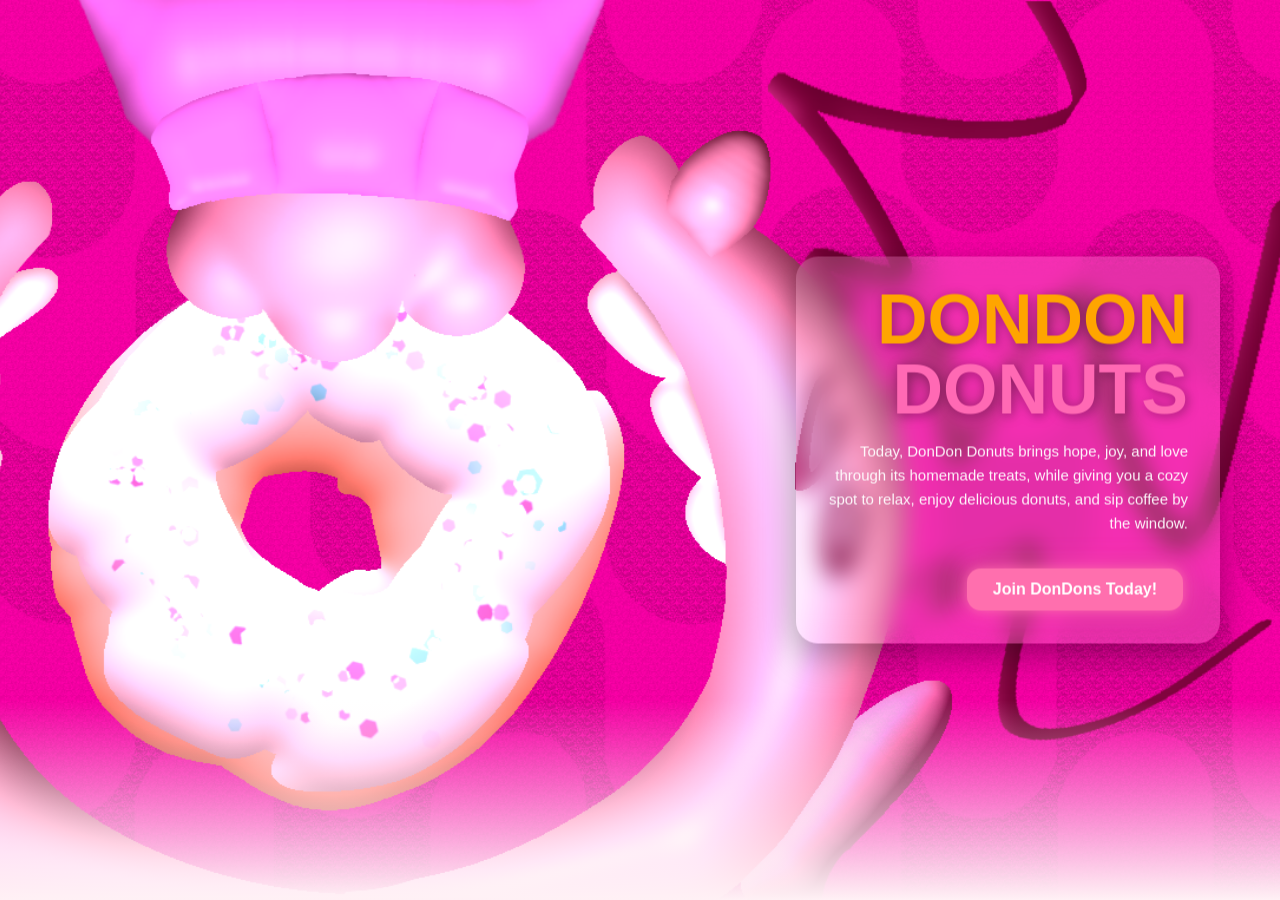
<file: index.html>
<!DOCTYPE html>
<html lang="en">
<head>
  <meta charset="UTF-8">
  <title>DONDON Donuts</title>
    <link rel="icon" type="image/x-icon" href="donut pics/Donicon.png">
  <link rel="stylesheet" href="dondonstyle.css">
  <link rel="stylesheet" href="land.css">
</head>
<body>

  <div class="hero">
    <img src="donut pics/land.png" class="hero-img" alt="image">

    <div class="hero-text">

                <h1 id="dondon"><b>DONDON <br></h1>
                <h1 id="donuts">DONUTS</b></h1>

      <p class="desc">
        Today, DonDon Donuts brings hope, joy, and love through its homemade treats, while giving you a cozy spot to relax, enjoy delicious donuts, and sip coffee by the window.
      </p>

      <a href="login.html" class="btn">
        Join DonDons Today!
      </a>

    </div>

    <div class="fade-bottom"></div>
  </div>

</body>
</html>
</file>
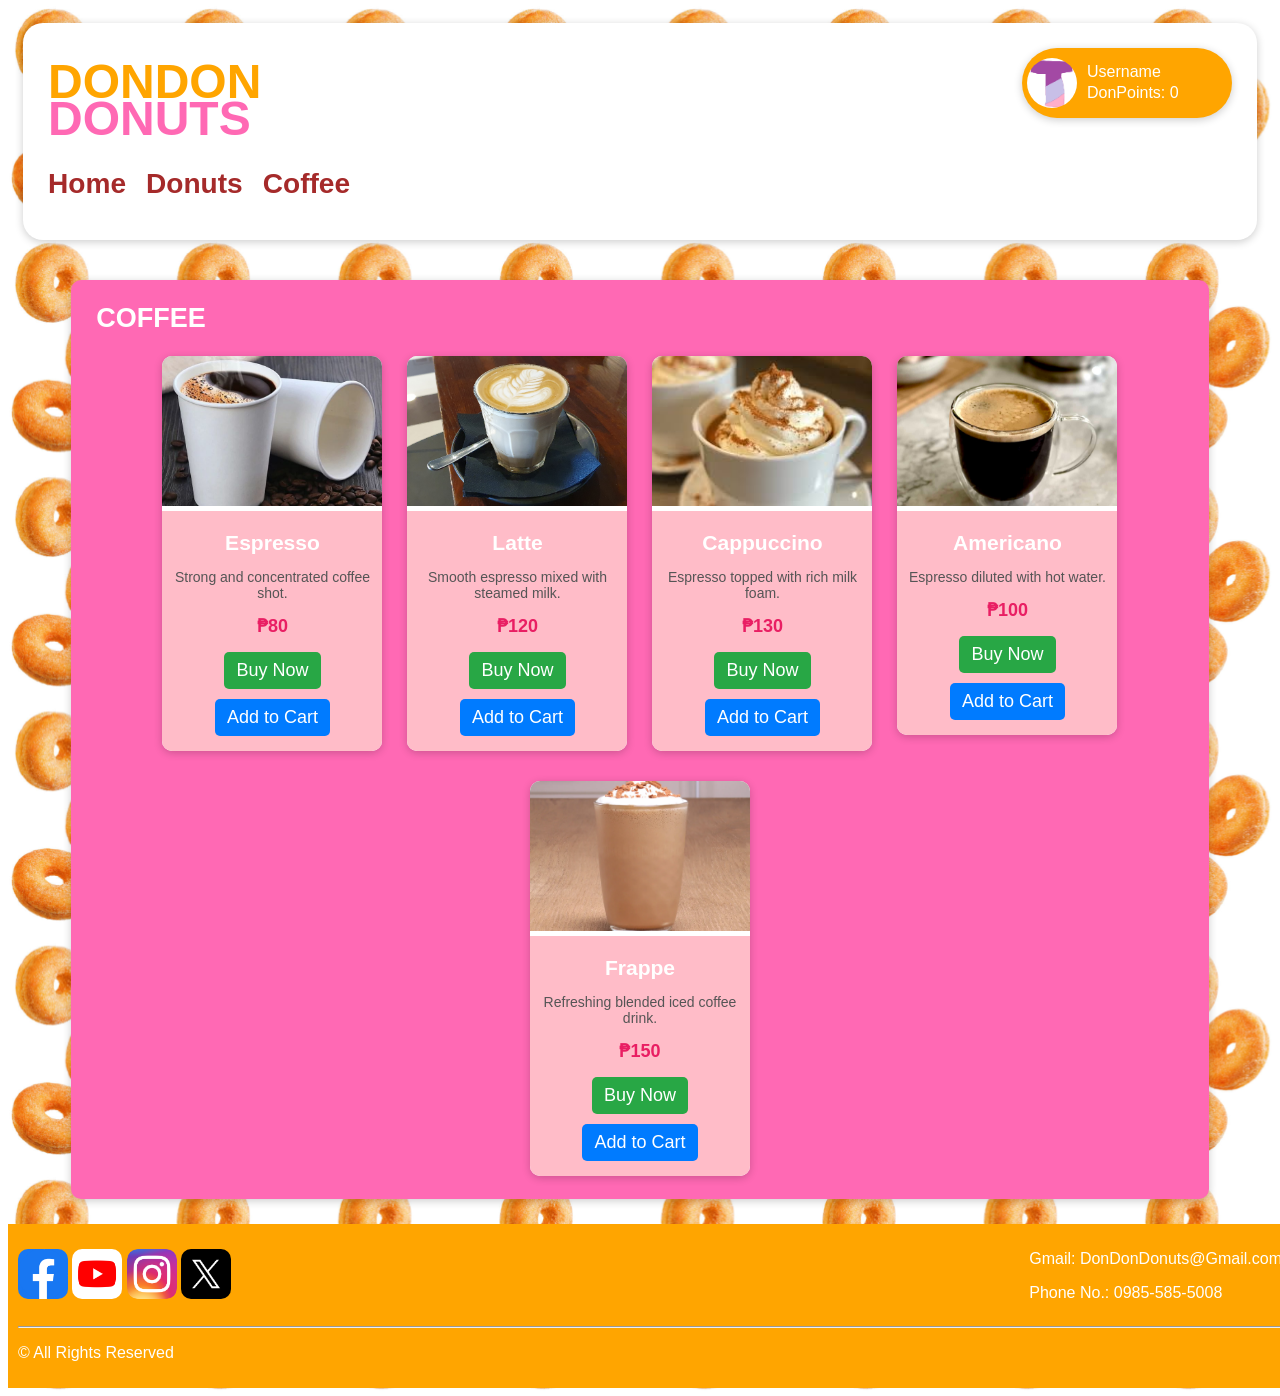
<file: dondoncofee.html>
<!DOCTYPE html>
<html>
<head>
    <title>Coffee - DonDon Donuts</title>
    <link rel="icon" type="image/x-icon" href="donut pics/Donicon.png">
    <link rel="stylesheet" href="dondonstyle.css">
</head>
<body>
    <header >
        <div class="topheader">
            <div class="dondondonuts">
                <a href="Home.html">
                <h1 id="dondon"><b>DONDON <br></h1>
                <h1 id="donuts">DONUTS</b></h1>
                </a>
            </div>

            <div class="profilesection">
                <img src="donut pics/testicon.png" class="profile-icon" alt="profile icon">
                <div>
                    <p id="Username">Username</p>
                    <p id="donpoints">DonPoints: 0</p>
                </div>
            </div>
        </div>

        <nav>
            <a href="Home.html"><h3>Home</h3></a>
            <a href="dondondonuts.html"><h3>Donuts</h3></a>
            <a href="dondoncofee.html"><h3>Coffee</h3></a>
        </nav>
    </header>

    <div class="itemsbox">
        <h2>COFFEE</h2>
        <ul class="items">
            <li>
                <div class="card">
                    <img src="donut pics/espresso.jpg" alt="Espresso">
                    <div class="card-content">
                    <h3>Espresso</h3>
                    <p>Strong and concentrated coffee shot.</p>
                    <div class="price">₱80</div>
                        <a href="#" class="btn buy">Buy Now</a>
                        <a href="#" class="btn cart">Add to Cart</a>
                    </div>
                </div>
            </li>
            <li>
                <div class="card">
                <img src="donut pics/latte.jpg" alt="Latte">
                <div class="card-content">
                    <h3>Latte</h3>
                    <p>Smooth espresso mixed with steamed milk.</p>
                    <div class="price">₱120</div>
                    <a href="#" class="btn buy">Buy Now</a>
                    <a href="#" class="btn cart">Add to Cart</a>
                    </div>
                </div>
            </li>
            <li>
                <div class="card">
                    <img src="donut pics/cappuccino.jpg" alt="Cappuccino">
                    <div class="card-content">
                    <h3>Cappuccino</h3>
                    <p>Espresso topped with rich milk foam.</p>
                    <div class="price">₱130</div>
                        <a href="#" class="btn buy">Buy Now</a>
                        <a href="#" class="btn cart">Add to Cart</a>
                    </div>
                </div>
            </li>
            <li>
                <div class="card">
                <img src="donut pics/americano.jpg" alt="Americano">
                <div class="card-content">
                    <h3>Americano</h3>
                    <p>Espresso diluted with hot water.</p>
                    <div class="price">₱100</div>
                        <a href="#" class="btn buy">Buy Now</a>
                        <a href="#" class="btn cart">Add to Cart</a>
                    </div>
                </div>
            </li>
            <li>
                <div class="card">
                    <img src="donut pics/frappe.webp" alt="Frappe">
                    <div class="card-content">
                        <h3>Frappe</h3>
                        <p>Refreshing blended iced coffee drink.</p>
                        <div class="price">₱150</div>
                        <a href="#" class="btn buy">Buy Now</a>
                        <a href="#" class="btn cart">Add to Cart</a>
                    </div>
                </div>
            </li>
        </ul>
    </div>

    <footer class="">
        <section class="socials">
            <div class="socials-1">
                <a href="facebook.com/dondondonuts"><img src="social icons/facebook-icon.png" class="social-icon"></a>
                <a href="youtube.com/@dondondonuts"><img src="social icons/youtube-icon.png" class="social-icon"></a>
                <a href="instagram.com/dondondonuts"><img src="social icons/instagram-icon.png" class="social-icon"></a>
                <a href="x.com/dondondonuts"><img src="social icons/twitter-x-icon.png" class="social-icon"></a>
            </div>

            <div class="socials-2">
                <p>Gmail: DonDonDonuts@Gmail.com</p>
                <p>Phone No.: 0985-585-5008</p> 
            </div>
            
        </section>
        <hr>
        <p>© All Rights Reserved</p>
    </footer>
</body>
</html>
</file>
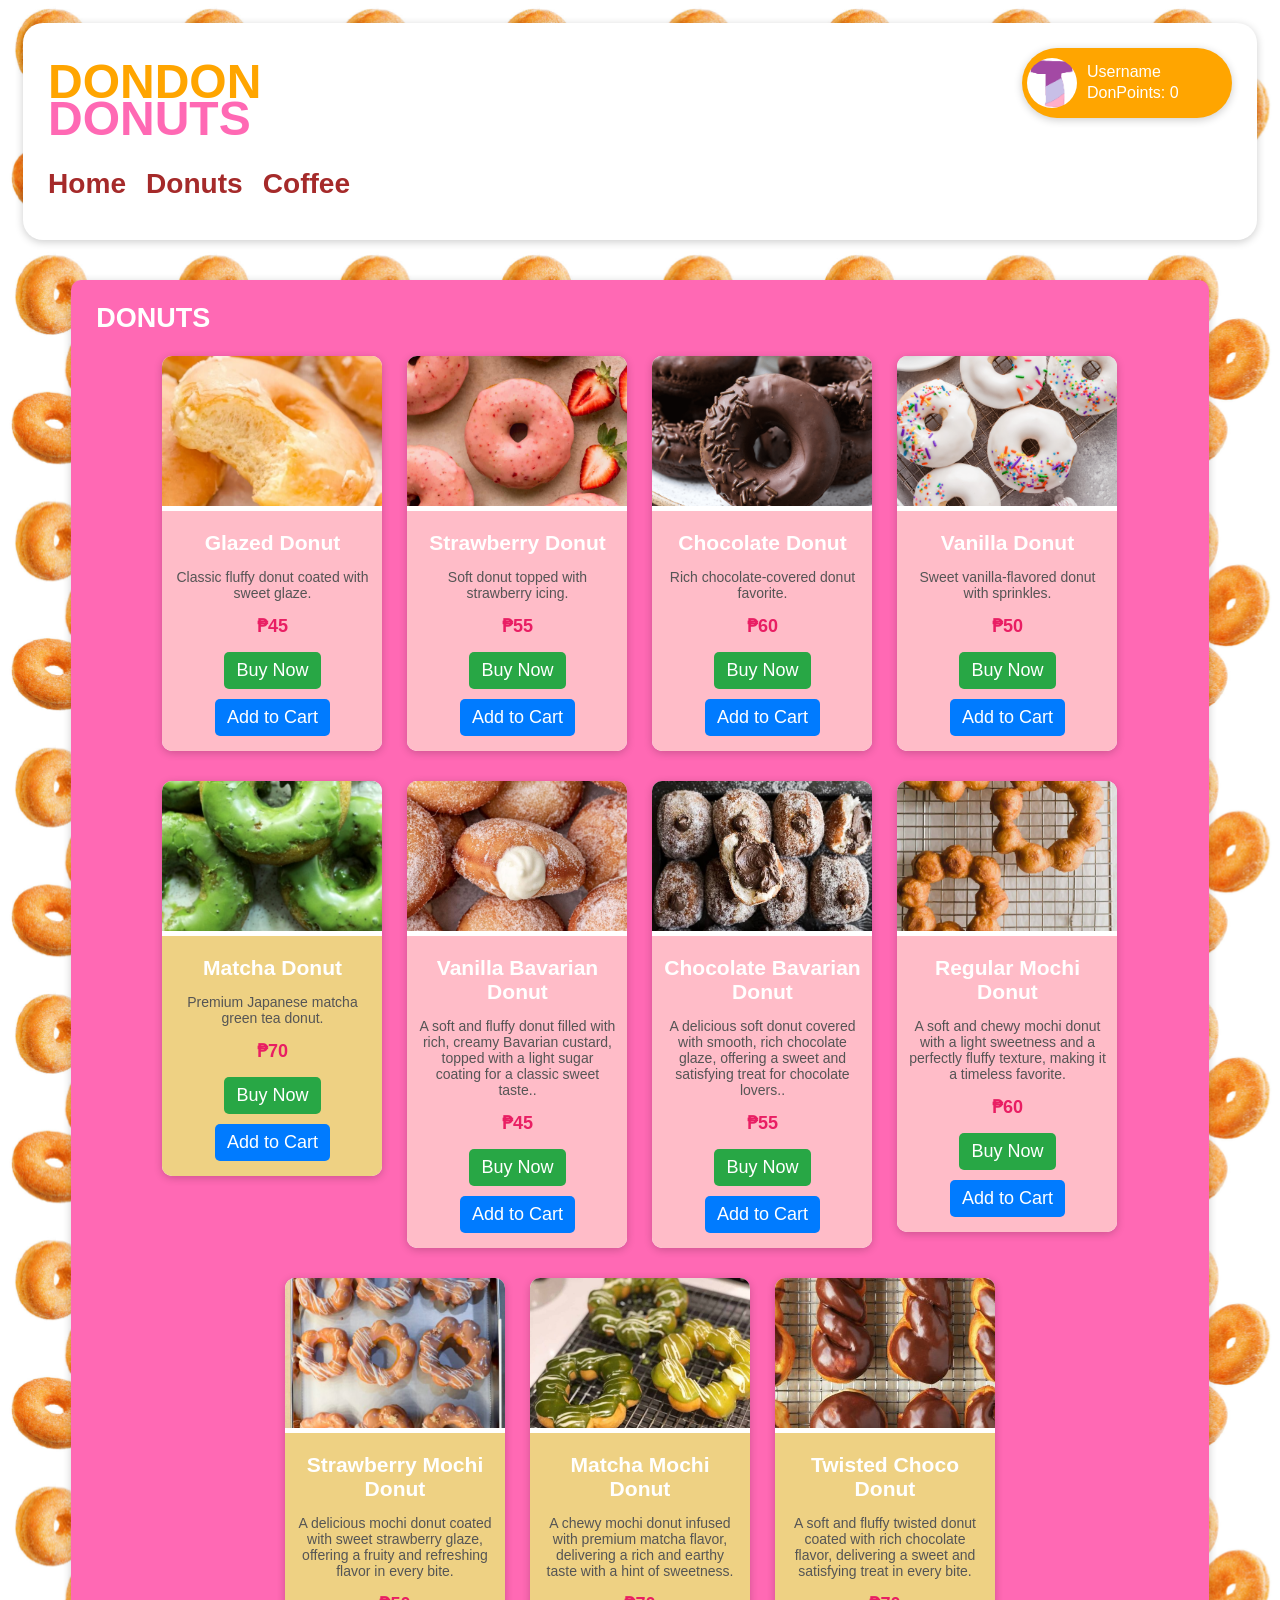
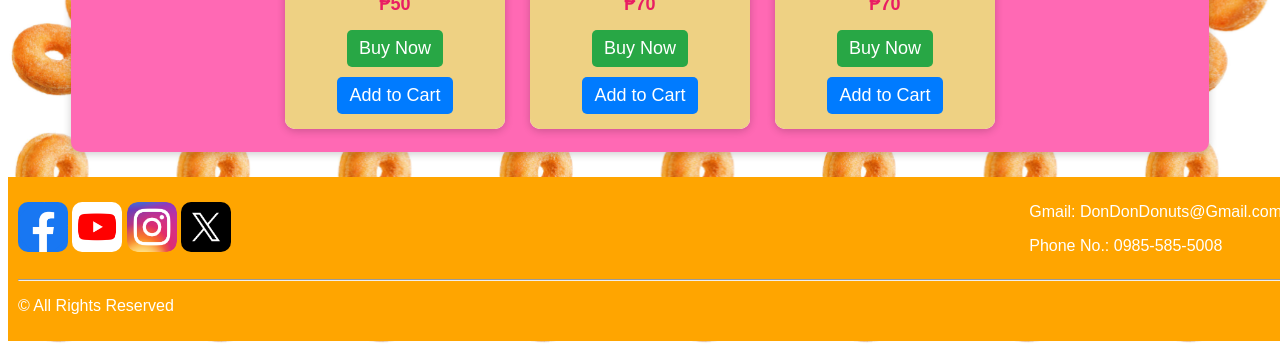
<file: dondondonuts.html>
<!DOCTYPE html>
<html>
<head>
    <title>Donuts - DonDon Donuts</title>
    <link rel="icon" type="image/x-icon" href="donut pics/Donicon.png">
    <link rel="stylesheet" href="dondonstyle.css">
</head>
<body>
    <header >
        <div class="topheader">
            <div class="dondondonuts">
                <a href="Home.html">
                <h1 id="dondon"><b>DONDON <br></h1>
                <h1 id="donuts">DONUTS</b></h1>
                </a>
            </div>

            <div class="profilesection">
                <img src="donut pics/testicon.png" class="profile-icon" alt="profile icon">
                <div>
                    <p id="Username">Username</p>
                    <p id="donpoints">DonPoints: 0</p>
                </div>
            </div>
        </div>

        <nav>
            <a href="Home.html"><h3>Home</h3></a>
            <a href="dondondonuts.html"><h3>Donuts</h3></a>
            <a href="dondoncofee.html"><h3>Coffee</h3></a>
        </nav>
    </header>

    <div class="itemsbox">
        <h2>DONUTS</h2>
        <ul class="items">
            <li>
                <div class="card">
                    <img src="donut pics/glazed-donut.webp" alt="Glazed Donut">
                    <div class="card-content">
                        <h3>Glazed Donut</h3>
                        <p>Classic fluffy donut coated with sweet glaze.</p>
                        <div class="price">₱45</div>
                        <a href="#" class="btn buy">Buy Now</a>
                        <a href="#" class="btn cart">Add to Cart</a>
                    </div>
                </div>
            </li>
            <li >
                <div class="card">
                    <img src="donut pics/strawberry donut.jpg" alt="Strawberry Donut">
                    <div class="card-content">
                        <h3>Strawberry Donut</h3>
                        <p>Soft donut topped with strawberry icing.</p>
                        <div class="price">₱55</div>
                        <a href="#" class="btn buy">Buy Now</a>
                        <a href="#" class="btn cart">Add to Cart</a>
                    </div>
                </div>
            </li>
            <li>
                <div class="card">
                    <img src="donut pics/chocolate-donuts.png" alt="Chocolate Donut">
                    <div class="card-content">
                        <h3>Chocolate Donut</h3>
                        <p>Rich chocolate-covered donut favorite.</p>
                        <div class="price">₱60</div>
                        <a href="#" class="btn buy">Buy Now</a>
                        <a href="#" class="btn cart">Add to Cart</a>
                    </div>
                </div>
            </li>
            <li>
                <div class="card">
                    <img src="donut pics/Vanilla donut.png" alt="Vanilla Donut">
                    <div class="card-content">
                        <h3>Vanilla Donut</h3>
                        <p>Sweet vanilla-flavored donut with sprinkles.</p>
                        <div class="price">₱50</div>
                        <a href="#" class="btn buy">Buy Now</a>
                        <a href="#" class="btn cart">Add to Cart</a>
                    </div>
                </div>
            </li>
            <li>
                <div class="card">
                    <img src="donut pics/Matcha-Donuts.jpg"  alt="Matcha Donut">
                    <div class="card-content" id="premium-don">
                        <h3>Matcha Donut</h3>
                        <p>Premium Japanese matcha green tea donut.</p>
                        <div class="price">₱70</div>
                        <a href="#" class="btn buy">Buy Now</a>
                        <a href="#" class="btn cart">Add to Cart</a>
                    </div>
                </div>
            </li>
            <li>
                <div class="card">
                    <img src="donut pics/Bavarian.jpg" alt="Bavarian classic">
                    <div class="card-content">
                        <h3>Vanilla Bavarian Donut</h3>
                        <p>A soft and fluffy donut filled with rich, creamy Bavarian custard, topped with a light sugar coating for a classic sweet taste..</p>
                        <div class="price">₱45</div>
                        <a href="#" class="btn buy">Buy Now</a>
                        <a href="#" class="btn cart">Add to Cart</a>
                    </div>
                </div>
            </li>
            <li>
                <div class="card">
                    <img src="donut pics/Bavarian chocolate.jpeg" alt="Bavarian chocolate">
                    <div class="card-content">
                        <h3>Chocolate Bavarian Donut</h3>
                        <p>A delicious soft donut covered with smooth, rich chocolate glaze, offering a sweet and satisfying treat for chocolate lovers..</p>
                        <div class="price">₱55</div>
                        <a href="#" class="btn buy">Buy Now</a>
                        <a href="#" class="btn cart">Add to Cart</a>
                    </div>
                </div>
            </li>
            <li>
                <div class="card">
                    <img src="donut pics/Classic Mochi.jpg" alt="Classic Mochi">
                    <div class="card-content">
                        <h3>Regular Mochi Donut</h3>
                        <p>A soft and chewy mochi donut with a light sweetness and a perfectly fluffy texture, making it a timeless favorite.</p>
                        <div class="price">₱60</div>
                        <a href="#" class="btn buy">Buy Now</a>
                        <a href="#" class="btn cart">Add to Cart</a>
                    </div>
                </div>
            </li>
            
            <li>
                <div class="card">
                    <img src="donut pics/Strawberry Mochi.jpg" alt="strawberry mochi">
                    <div class="card-content" id="premium-don">
                        <h3>Strawberry Mochi Donut</h3>
                        <p>A delicious mochi donut coated with sweet strawberry glaze, offering a fruity and refreshing flavor in every bite.</p>
                        <div class="price">₱50</div>
                        <a href="#" class="btn buy">Buy Now</a>
                        <a href="#" class="btn cart">Add to Cart</a>
                    </div>
                </div>
            </li>
            <li>
                <div class="card">
                    <img src="donut pics/mochi matcha.jpg" alt="Mochi Matcha">
                    <div class="card-content" id="premium-don">
                        <h3>Matcha Mochi Donut</h3>
                        <p>A chewy mochi donut infused with premium matcha flavor, delivering a rich and earthy taste with a hint of sweetness.</p>
                        <div class="price">₱70</div>
                        <a href="#" class="btn buy">Buy Now</a>
                        <a href="#" class="btn cart">Add to Cart</a>
                    </div>
                </div>
            </li>
            <li>
                <div class="card">
                    <img src="donut pics/twisted choco.jpg" alt="twisted choco galazed donut">
                    <div class="card-content" id="premium-don">
                        <h3>Twisted Choco Donut</h3>
                        <p>A soft and fluffy twisted donut coated with rich chocolate flavor, delivering a sweet and satisfying treat in every bite.</p>
                        <div class="price">₱70</div>
                        <a href="#" class="btn buy">Buy Now</a>
                        <a href="#" class="btn cart">Add to Cart</a>
                    </div>
                </div>
            </li>
        </ul>
    </div>

    <footer class="">
        <section class="socials">
            <div class="socials-1">
                <a href="facebook.com/dondondonuts"><img src="social icons/facebook-icon.png" class="social-icon"></a>
                <a href="youtube.com/@dondondonuts"><img src="social icons/youtube-icon.png" class="social-icon"></a>
                <a href="instagram.com/dondondonuts"><img src="social icons/instagram-icon.png" class="social-icon"></a>
                <a href="x.com/dondondonuts"><img src="social icons/twitter-x-icon.png" class="social-icon"></a>
            </div>

            <div class="socials-2">
                <p>Gmail: DonDonDonuts@Gmail.com</p>
                <p>Phone No.: 0985-585-5008</p> 
            </div>
            
        </section>
        <hr>
        <p>© All Rights Reserved</p>
    </footer>
</body>
</html>
</file>
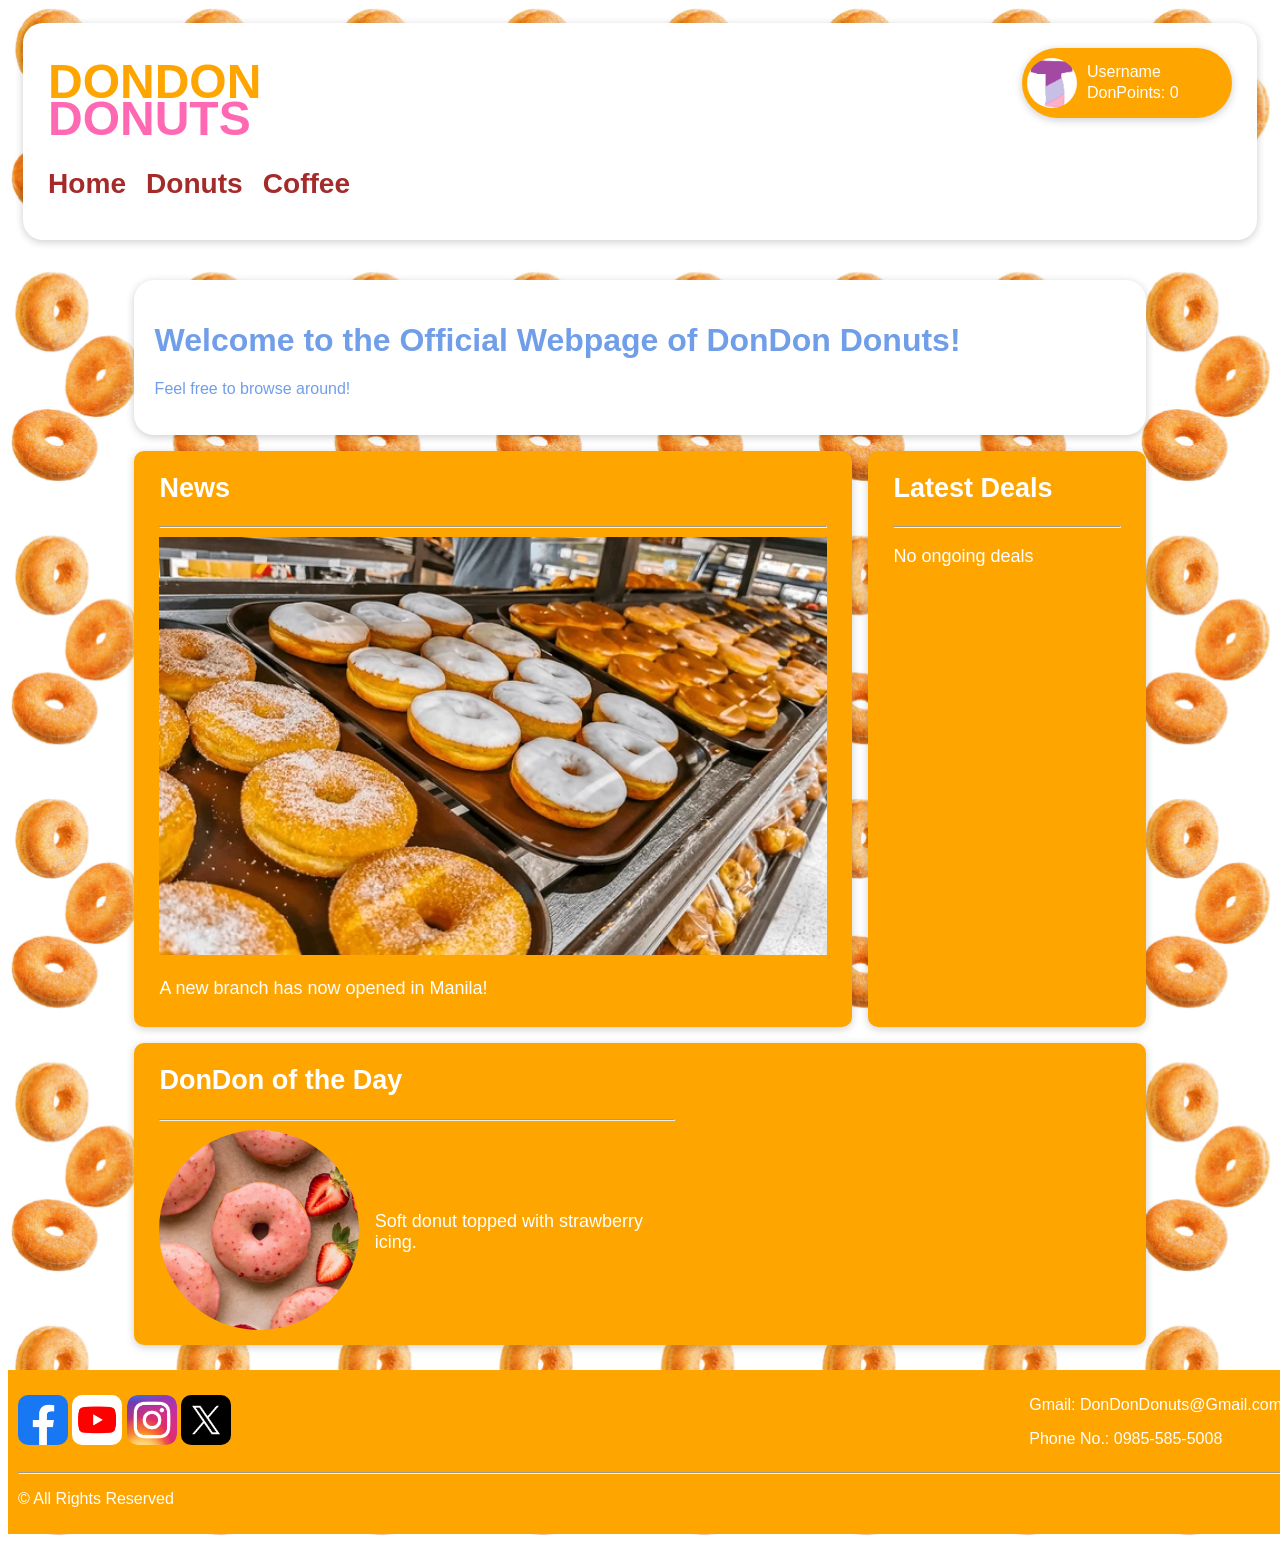
<file: Home.html>
<!DOCTYPE html>
<html>
<head>
    <title>Home - DonDon Donuts</title>
    <link rel="icon" type="image/x-icon" href="donut pics/Donicon.png">
    <link rel="stylesheet" href="dondonstyle.css">
</head>
<body>
    <header >
        <div class="topheader">
            <div class="dondondonuts">
                <a href="Home.html">
                <h1 id="dondon"><b>DONDON <br></h1>
                <h1 id="donuts">DONUTS</b></h1>
                </a>
            </div>

            <div class="profilesection">
                <img src="donut pics/testicon.png" class="profile-icon" alt="profile icon">
                <div>
                    <p id="Username">Username</p>
                    <p id="donpoints">DonPoints: 0</p>
                </div>
            </div>
        </div>

        <nav>
            <a href="Home.html"><h3>Home</h3></a>
            <a href="dondondonuts.html"><h3>Donuts</h3></a>
            <a href="dondoncofee.html"><h3>Coffee</h3></a>
        </nav>
    </header>

    <div class="main-content">
        <div class="welcome" id="welcome">
        <h1>Welcome to the Official Webpage of DonDon Donuts!</h1>
        <p>Feel free to browse around!</p>
        </div>

        <div class="textbox" id="News">
        <section>
            <h1>News</h1>
            <hr>
            <img src="donut pics/donut shop.webp" alt="DonDon Donut's Pampanga Branch" class="news-pic">
                <article>
                    <p>A new branch has now opened in Manila!</p>
                </article>
        </section>
        </div>
        
        <div class="textbox" id="latest-deals">
        <section>
        <h1>Latest Deals</h1>
        <hr>
            <p>No ongoing deals<br></p>
        </section>
        </div>

        <div class="textbox" id="dotd">
            <section>
            <h1>DonDon of the Day</h1>
            <hr>
            <div class="dotd-content">
                <div>
                    <img src="donut pics/strawberry donut.jpg" alt="strawberry donut" class="dotd-pic">
                </div>
                <div class="dotd-article">
                    <article>
                        <p>Soft donut topped with strawberry icing.</p>
                    </article>       
                </div>
            
            
            </div>
            </section>
        </div>

    </div>

    <footer class="">
        <section class="socials">
            <div class="socials-1">
                <a href="facebook.com/dondondonuts"><img src="social icons/facebook-icon.png" class="social-icon"></a>
                <a href="youtube.com/@dondondonuts"><img src="social icons/youtube-icon.png" class="social-icon"></a>
                <a href="instagram.com/dondondonuts"><img src="social icons/instagram-icon.png" class="social-icon"></a>
                <a href="x.com/dondondonuts"><img src="social icons/twitter-x-icon.png" class="social-icon"></a>
            </div>

            <div class="socials-2">
                <p>Gmail: DonDonDonuts@Gmail.com</p>
                <p>Phone No.: 0985-585-5008</p> 
            </div>
            
        </section>
        <hr>
        <p>© All Rights Reserved</p>
    </footer>
</body>
</html>
</file>
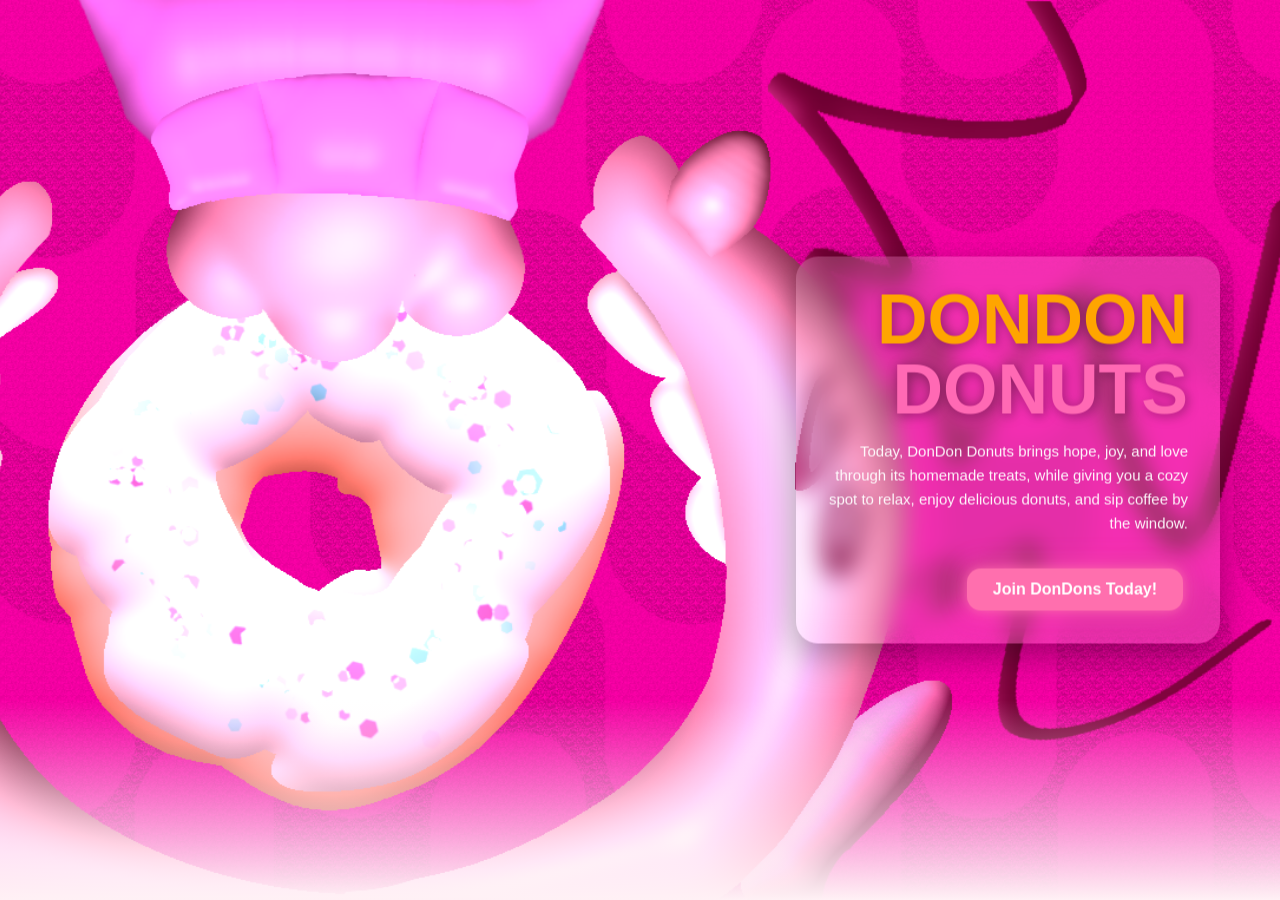
<file: landpage.html>
<!DOCTYPE html>
<html lang="en">
<head>
  <meta charset="UTF-8">
  <title>DONDON Donuts</title>
    <link rel="icon" type="image/x-icon" href="donut pics/Donicon.png">
  <link rel="stylesheet" href="dondonstyle.css">
  <link rel="stylesheet" href="land.css">
</head>
<body>

  <div class="hero">
    <img src="donut pics/land.png" class="hero-img" alt="image">

    <div class="hero-text">

                <h1 id="dondon"><b>DONDON <br></h1>
                <h1 id="donuts">DONUTS</b></h1>

      <p class="desc">
        Today, DonDon Donuts brings hope, joy, and love through its homemade treats, while giving you a cozy spot to relax, enjoy delicious donuts, and sip coffee by the window.
      </p>

      <a href="login.html" class="btn">
        Join DonDons Today!
      </a>

    </div>

    <div class="fade-bottom"></div>
  </div>

</body>
</html>
</file>
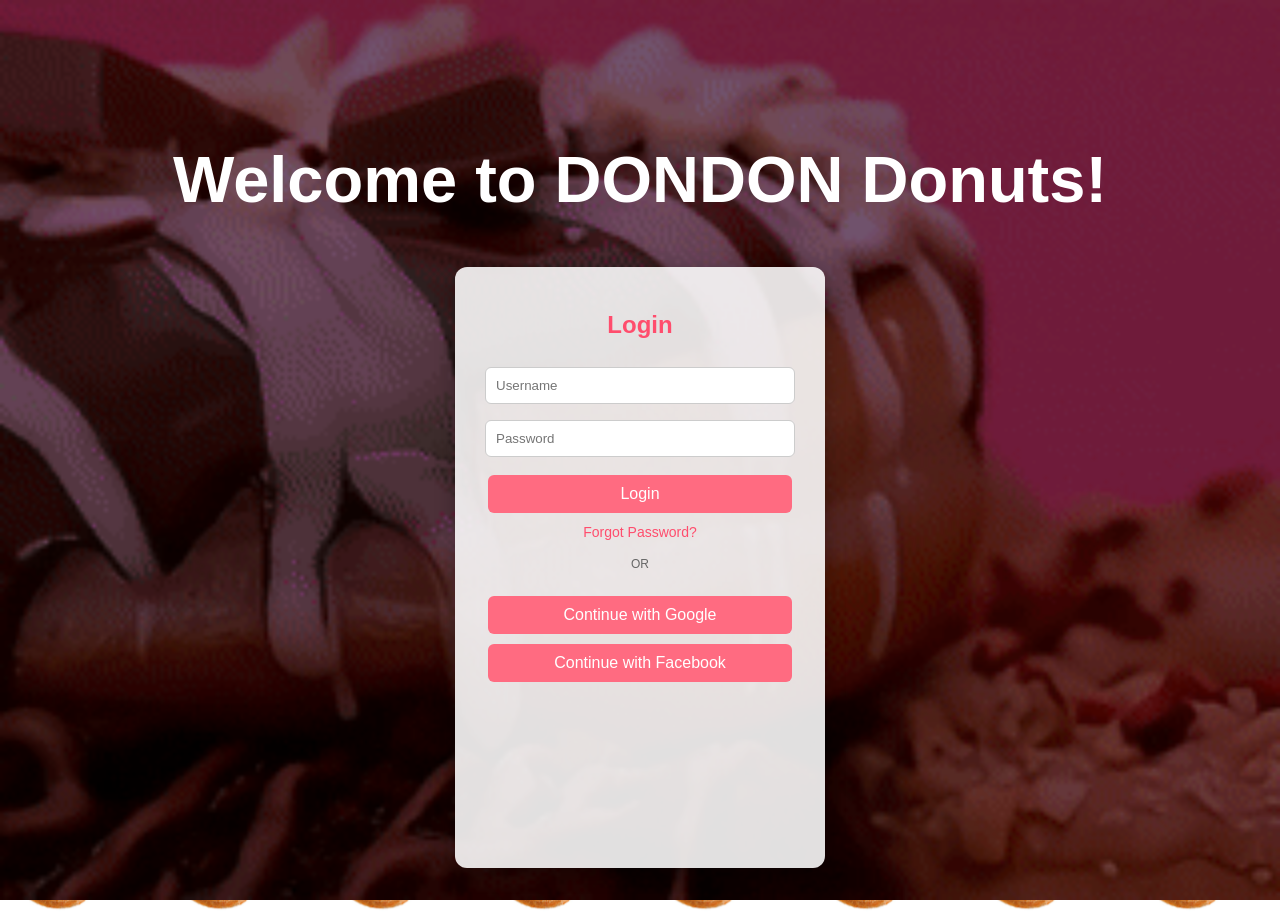
<file: login.html>
<!DOCTYPE html>
<html>
<head>
    <title>Login - DonDon Donuts</title>
    <link rel="icon" type="image/x-icon" href="donut pics/Donicon.png">
    <link rel="stylesheet" href="dondonstyle.css">

    <meta name="viewport" content="width=device-width, initial-scale=1.0">
</head>

<body>

    <img  src="donut pics/loginbr.gif" alt="login gif" id="bg-video">

    <div class="welcome-text">
        <h1>Welcome to DONDON Donuts!</h1>
    </div>

    <div class="login-box">
        <h2>Login</h2>

        <form action="Home.html">
            <input type="text" id="Username" placeholder="Username" required>
            <input type="password" placeholder="Password" required>

            <button type="submit">Login</button>

            <p class="forgot">
                <a href="#">Forgot Password?</a>
            </p>

            <div class="divider">OR</div>

            <button type="button" class="google-btn">Continue with Google</button>
            <button type="button" class="facebook-btn">Continue with Facebook</button>
        </form>
    </div>

</body>
</html>
</file>
<file: dondonstyle.css>
:root{
  margin: 0px;
  font-family: sans-serif;
  background-image: url("donut pics/repeat\ donut2.jpg");
  background-size: 150px;
  background-position: center;
  background-repeat: space;
  background-color: rgb(255, 255, 255);   
}

a:hover {
  color:red;
}


a{
  color:brown;
  text-decoration:none;
}

header {
  margin: 15px;
  border: 5px;
  border-radius: 20px;
  border-color: white;
  padding: 25px;
  background-color: white;
  line-height: 20%;
  font-size: x-large;
    box-shadow:0 2px 8px rgba(0,0,0,0.2);
}

nav {
  display: flex;
  list-style-type: none; 
  padding: 0;           
  gap: 20px;           
}

body {
  display: grid;
  grid-template-rows: auto 1fr auto;
  min-height: 100vh;
}

footer{
   left: 0;
   bottom: 0;
   width: 100%;
  padding: 10px;
  background-color: orange;
  color: white;
}

.topheader {
  display: flex; /* Aligns children horizontally by default */
}

.profilesection{
    box-shadow:0 2px 8px rgba(0,0,0,0.2);
  width: 200px;
  height: 60px;
  font-size: medium;
  color: white;
  display: flex;
  align-items: center;
  margin-left: auto;
  padding: 5px;
  border-radius: 40px;
  gap: 10px;
  background-color: orange;
}

.profile-icon {
  width: 50px;
  height: 50px;
  border-radius: 50%; 
  object-fit: cover; 
}

.news-pic {
  height: 100%;
  width: 100%;
}

.dotd-pic {
  height: 200px ;
  width: 200px;
  border-radius: 50%;
}

.socials {
  display: flex;
  justify-content: space-between;
  align-items: center;
}

.social-icon {
  width: 50px;
  height: 50px;
  border: 0px;
  border-radius: 10px;
}

.main-content {
  display: grid;
  gap: 1em;
  grid-auto-columns: auto;
  grid-auto-rows: auto;
  grid-template-areas: 
  "box-1 box-1 "
  "box-2 box-3"
  "box-4 box-4";
    margin-right: 10%;
    margin-left: 10%;
    margin-top: 2%;
    margin-bottom: 2%;
}

#welcome {
  grid-area: box-1;
}

#news {
  grid-area: box-2;
  width: 2fr;
  min-height: 300px;
}

.news-pic {
  height: 100%;
  width: 100%;
  min-height: 200px;
  min-width: 300px;
}


#latest-deals {
  grid-area: box-3;
  width: 1fr;
  min-height: 300px;
}

#dotd {
  grid-area: box-4;
  display: flex;
  justify-content: space-between;
  min-height: 260px;
}

.dotd-content {
  width: auto;
  display: flex;
}

.dotd-article{
  display: flex;
  padding: 3%;
  align-items: center;
}

.welcome {
    box-shadow:0 2px 8px rgba(0,0,0,0.2);
  color: rgb(112, 158, 233);
  background-color: white;
  padding: 2%;
  border-radius: 20px;
  justify-items: center;
  align-items: center;
}


.textbox{
    box-shadow:0 2px 8px rgba(0,0,0,0.2);
  font-size: large;
  border: 5px;
  border-radius: 20px;
  border-color: orange;
  background-color: orange;
  border-radius: 10px;
  color: white;
  padding-left: 25px;
  padding-right: 25px;
  padding-bottom: 10px;
}

.itemsbox{
    box-shadow:0 2px 8px rgba(0,0,0,0.2);
  font-size: large;
  padding-left: 25px;
  padding-right: 25px;
  border: 5px;
  border-radius: 20px;
  border-color: hotpink;
  background-color: hotpink;
  border-radius: 10px;
  color: white;
    margin-right: 5%;
    margin-left: 5%;
    margin-top: 2%;
    margin-bottom: 2%;
      box-sizing: border-box;
    width: 90%;
}

.items{
  display: flex;
      flex-flow: row wrap;        
      align-content: space-between; 
  list-style-type: none; 
  padding: 0;   
  gap: 25px;
    justify-content: center;
}


.dondondonuts {
  font-size: x-large;
}

#dondon{
  color: orange;
}
#donuts{
  color: hotpink;
}


#premium-don {
  background-color: #eed183;
}


#bg-video {
  position: fixed;
  top: 0;
  left: 0;
  width: 100%;
  height: 100%;
  object-fit: cover;
  z-index: -1;
  filter: brightness(45%);
}

.welcome-text {
  text-align: center;
  margin-top: 90px;
  color: #fff;
  font-family: "Comic Sans MS", "Arial Rounded MT Bold", Arial, sans-serif;
}

.welcome-text h1 {
  font-size: 65px;
  margin-bottom: 10px;
  color: #fff;
  display: inline-block;
  animation: bounceText 2s infinite ease-in-out;
}

@keyframes bounceText {
  0%, 100% {
    transform: translateY(0);
  }
  50% {
    transform: translateY(-10px) scale(1.05);
  }
}

.login-box {
  width: 320px;
  margin: 40px auto;
  padding: 25px;
  background: rgba(255, 255, 255, 0.88);
  border-radius: 12px;
  text-align: center;
  box-shadow: 0 5px 20px rgba(0,0,0,0.3);
}

.login-box h2 {
  margin-bottom: 20px;
  color: #ff4d6d;
}

.login-box input {
  width: 90%;
  padding: 10px;
  margin: 8px 0;
  border: 1px solid #ccc;
  border-radius: 6px;
  outline: none;
}

.login-box button {
  width: 95%;
  padding: 10px;
  margin-top: 10px;
  background: #ff6b81;
  color: white;
  border: none;
  border-radius: 6px;
  cursor: pointer;
  font-size: 16px;
}

.login-box button:hover {
  background: #ff3b5c;
}

@media (max-width: 768px) {

  .welcome-text {
    margin-top: 40px;
  }

  .welcome-text h1 {
    font-size: 28px;
    padding: 10px;
  }

  .login-box {
    width: 85%;
    margin-top: 20px;
    padding: 20px;
  }

  .login-box input,
  .login-box button {
    width: 100%;
  }
}

.forgot {
  margin-top: 10px;
}

.forgot a {
  text-decoration: none;
  color: #ff4d6d;
  font-size: 14px;
}

.divider {
  margin: 15px 0;
  font-size: 12px;
  color: #666;
  position: relative;
}

.google-btn {
  background: white;
  color: black;
  border: 1px solid #ccc;
  margin-top: 8px;
}

.facebook-btn {
  background: #1877f2;
  color: white;
  margin-top: 8px;
}

.google-btn,
.facebook-btn {
  width: 95%;
  padding: 10px;
  border-radius: 6px;
  cursor: pointer;
  font-size: 14px;
  border: none;
}

.google-btn:hover {
  background: #f1f1f1;
}

.facebook-btn:hover {
  background: #0f5bd3;
}



.section{
    background:#ffb3d9;
    padding:20px;
    border-radius:10px;
    margin-bottom:30px;
}

.products{
    display:flex;
    flex-wrap:wrap;
    gap:20px;
    justify-content:center;
}

.card{
  display: inline-block;
    width:220px;
    background:white;
    border-radius:10px;
    overflow:hidden;
    box-shadow:0 2px 8px rgba(0,0,0,0.2);
    text-align:center;
    margin: 0px;
}

.card img{
    width:100%;
    height:150px;
    object-fit:cover;
}

.card-content{
    padding:10px;
    background-color: #ffbcc8;
}

.card h3{
    margin:10px 0;
}

.card p{
    font-size:14px;
    color:#555;
}

.price{
    color:#e91e63;
    font-size:18px;
    font-weight:bold;
    margin:10px 0;
}

.btn{
    display:inline-block;
    padding:8px 12px;
    margin:5px;
    text-decoration:none;
    color:white;
    border-radius:5px;
}

.buy{
    background:#28a745;
}

.buy:hover{
    background:#218438;
    color: #ffffff;

}

.cart{
    background:#007bff;
}
.cart:hover{
    background:#0066d2;
    color: #ffffff;
}

.btn:hover{
    opacity:0.9;
}
</file>
<file: land.css>
:root {
    --pink-main: #FF6FAE;
    --pink-soft: #FFB6C1;
    --cream: #FFF1F5;
    --dough: #F7D6B3;
    --choco: #6B3E2E;
  
    --purple-sprinkle: #C084FC;
    --mint: #A7F3D0;
    --caramel: #F59E0B;
  }
  
  body {
    margin: 0;
    font-family: Arial, sans-serif;
    background: var(--cream);
    overflow-x: hidden;
  }
  

  .hero {
    position: relative;
    width: 100%;
    height: 100vh;
    overflow: hidden;
  }

  .hero-img {
    position: absolute;
    top: 0;
    left: 0;
    width: 100%;
    height: 100%;
    object-fit: cover;
  
    opacity: 0;
    animation: fadeIn 2s ease-in forwards;
  
    z-index: 1;
  }
  
  .hero-text {
    position: absolute;
    top: 50%;
    right: 60px;
    transform: translateY(-50%);
  
    text-align: right;
    color: #fff;
  
    background: rgba(255, 255, 255, 0.18);
    backdrop-filter: blur(12px);
    -webkit-backdrop-filter: blur(12px);
  
    padding: 28px 32px;
    border-radius: 22px;
  
    box-shadow: 0 12px 35px rgba(0,0,0,0.35);
  
    max-width: 360px;
  
    z-index: 10;
  }
  

  .hero-text h1 {
    font-size: 70px;
    margin: 0;
    line-height: 1;
    color: var(--pink-main);
    text-shadow: 2px 2px 12px rgba(0,0,0,0.35);
  }
  

  .desc {
    font-size: 15px;
    margin-top: 15px;
    line-height: 1.6;
    opacity: 0.95;
    color: #fff;
  }
  

  .btn {
    display: inline-block;
    margin-top: 18px;
    padding: 12px 26px;
  
    background: var(--pink-main);
    color: white;
  
    text-decoration: none;
    border-radius: 14px;
    font-weight: bold;
  
    cursor: pointer;
  
    position: relative;
    z-index: 999; 
  
    transition: 0.3s ease;
  
    
    box-shadow:
      0 0 10px rgba(255, 110, 174, 0.6),
      0 0 20px rgba(255, 110, 174, 0.4),
      0 0 30px rgba(255, 110, 174, 0.3);
  }
  

  .btn:hover {
    background: var(--pink-soft);
    transform: scale(1.05);
  
    box-shadow:
      0 0 15px rgba(255, 110, 174, 0.9),
      0 0 30px rgba(255, 110, 174, 0.7),
      0 0 45px rgba(255, 110, 174, 0.5);
  }
  
  .fade-bottom {
    position: absolute;
    bottom: 0;
    width: 100%;
    height: 200px;
    background: linear-gradient(to bottom, transparent, var(--cream));
  
    z-index: 2;
    pointer-events: none; 
  }
  
  @keyframes fadeIn {
    from {
      opacity: 0;
      transform: scale(1.05);
    }
    to {
      opacity: 1;
      transform: scale(1);
    }
  }
  
  @media (max-width: 768px) {
    .hero-text {
      right: 20px;
      left: 20px;
      text-align: center;
      max-width: none;
    }
  
    .hero-text h1 {
      font-size: 50px;
    }
  
    .desc {
      font-size: 14px;
    }
  }
</file>
